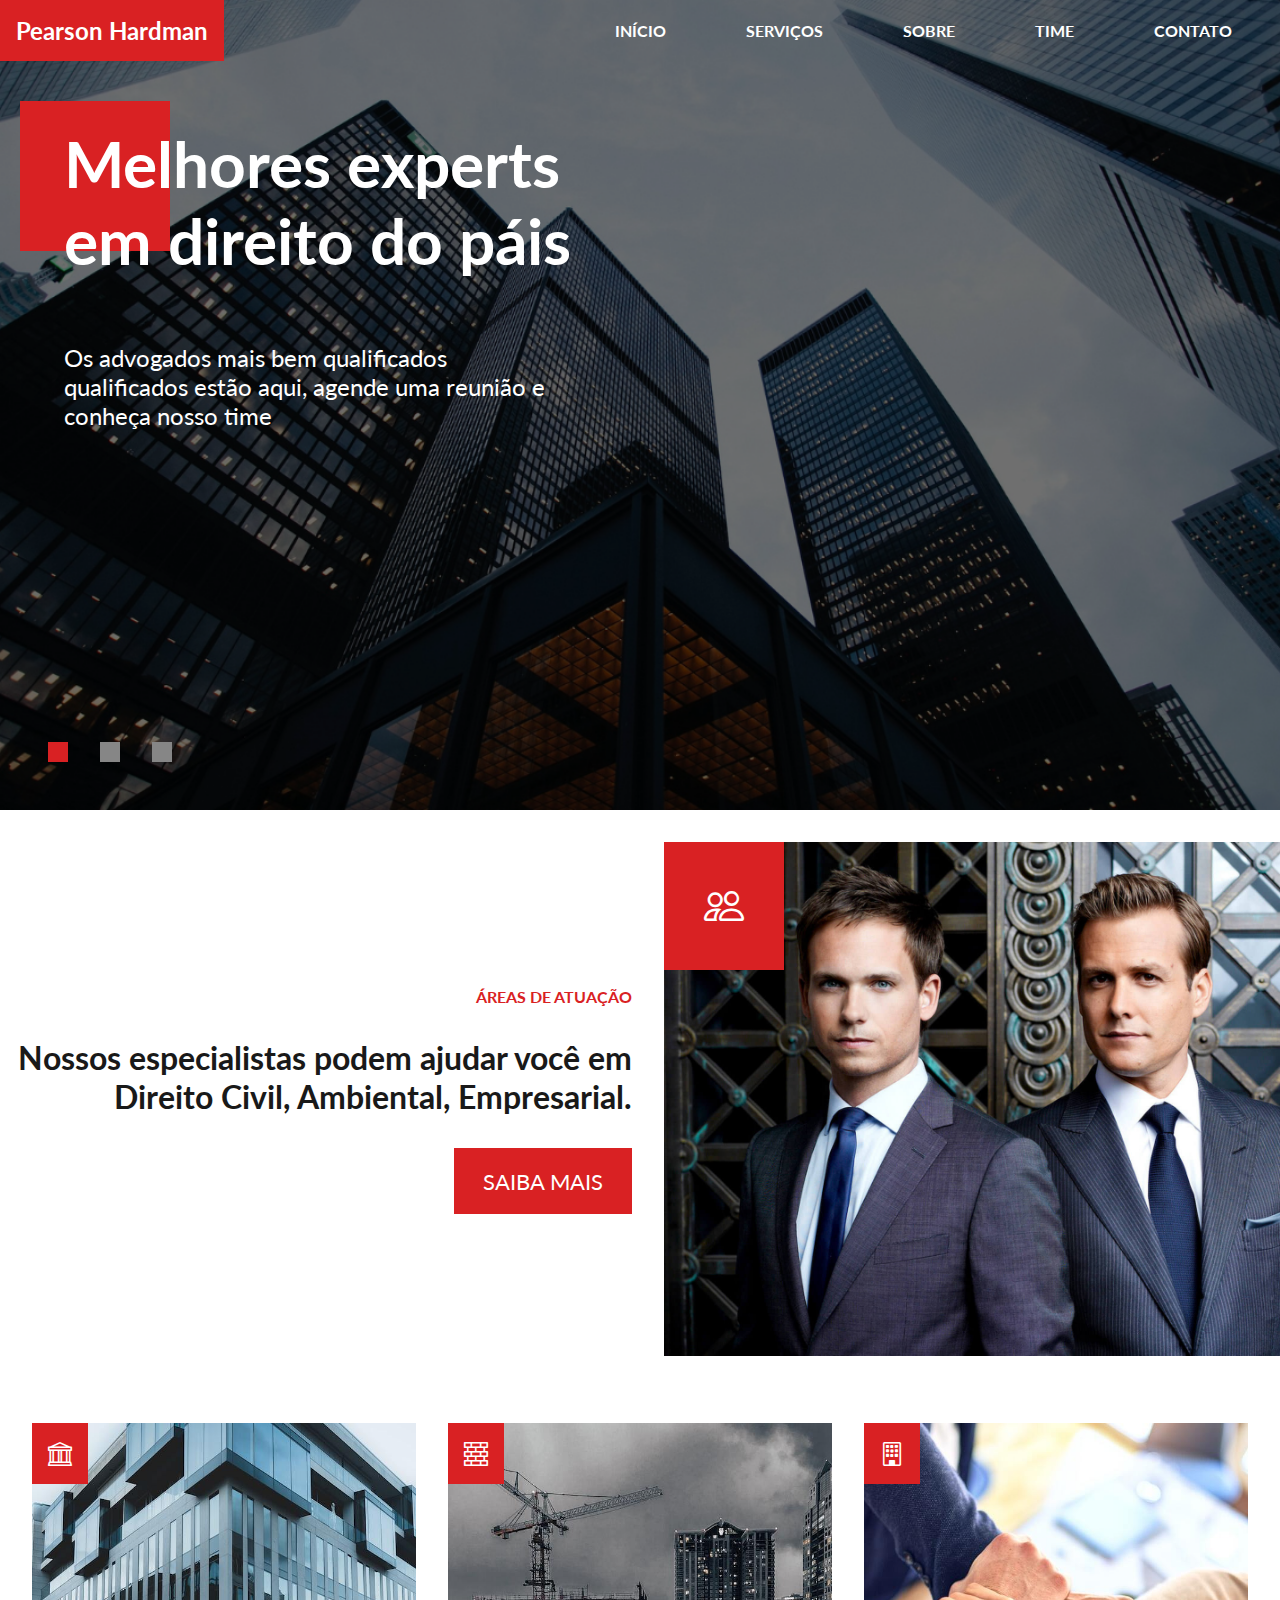
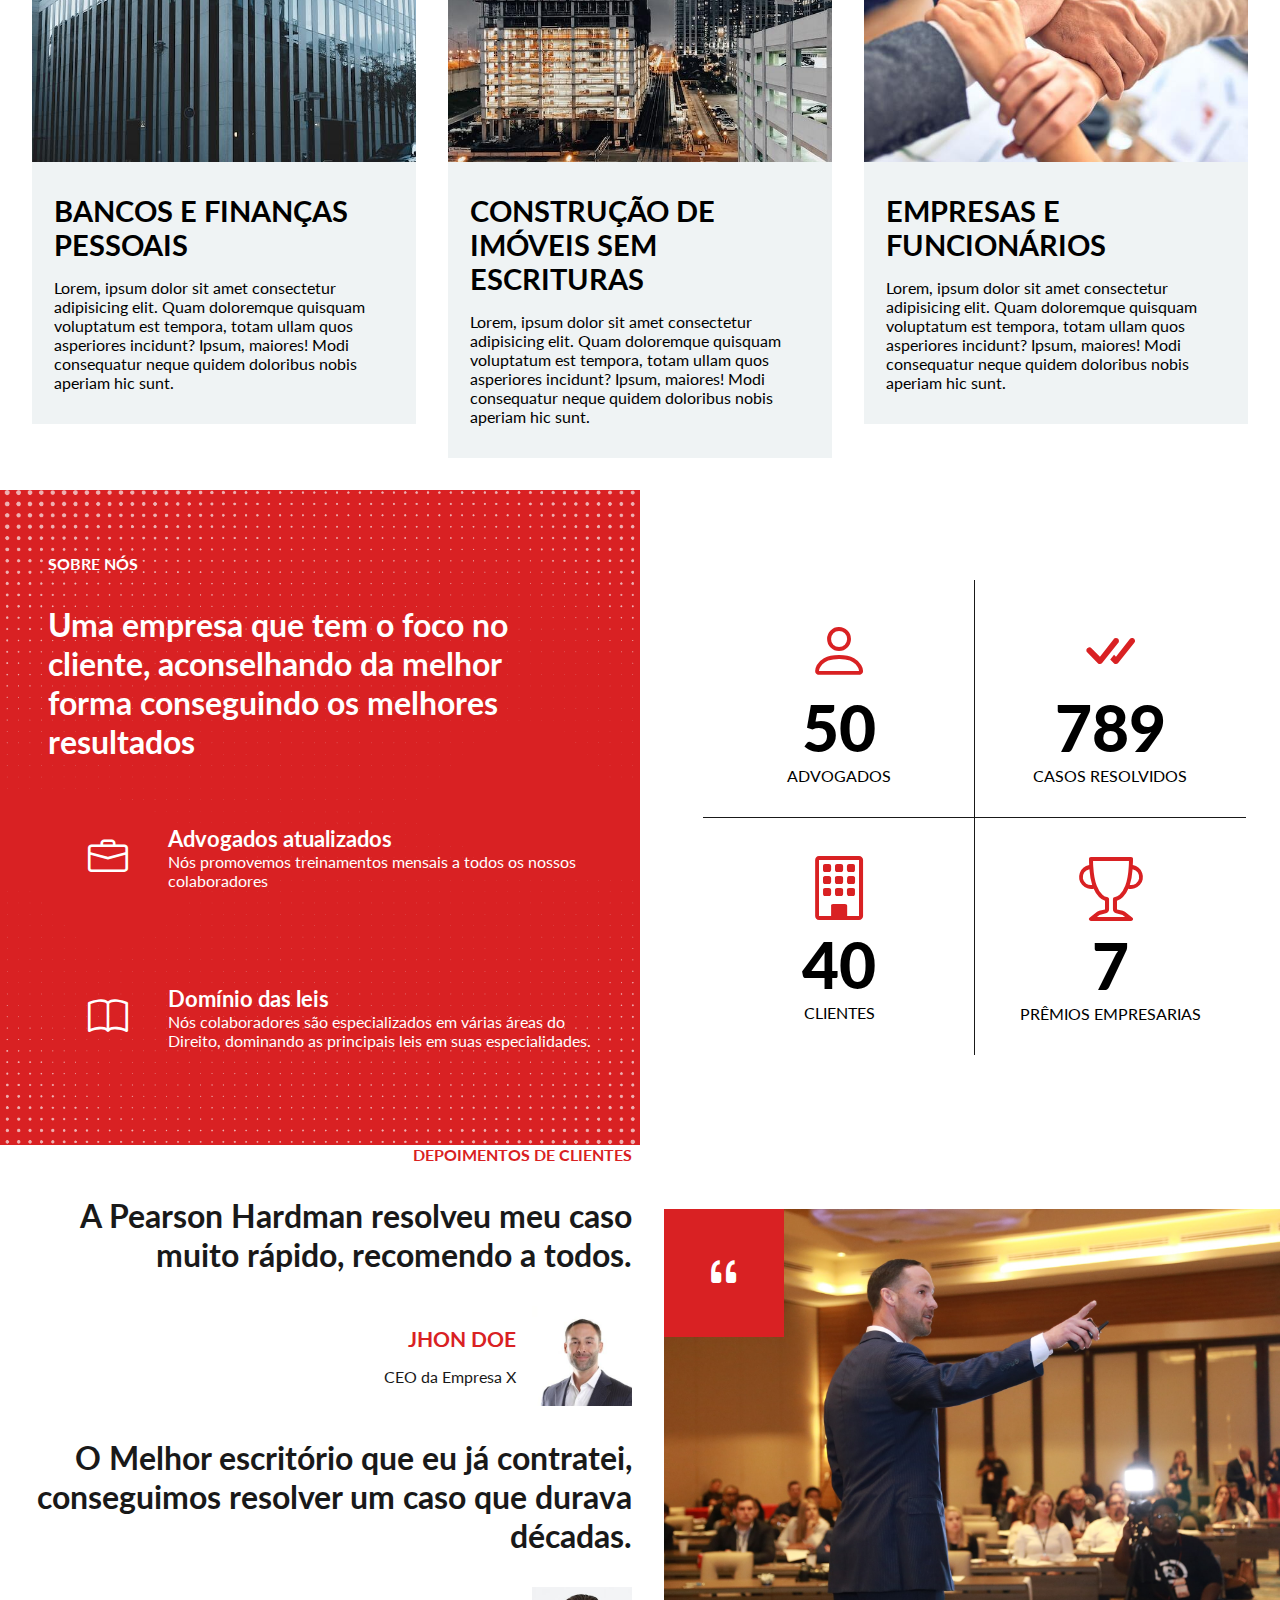
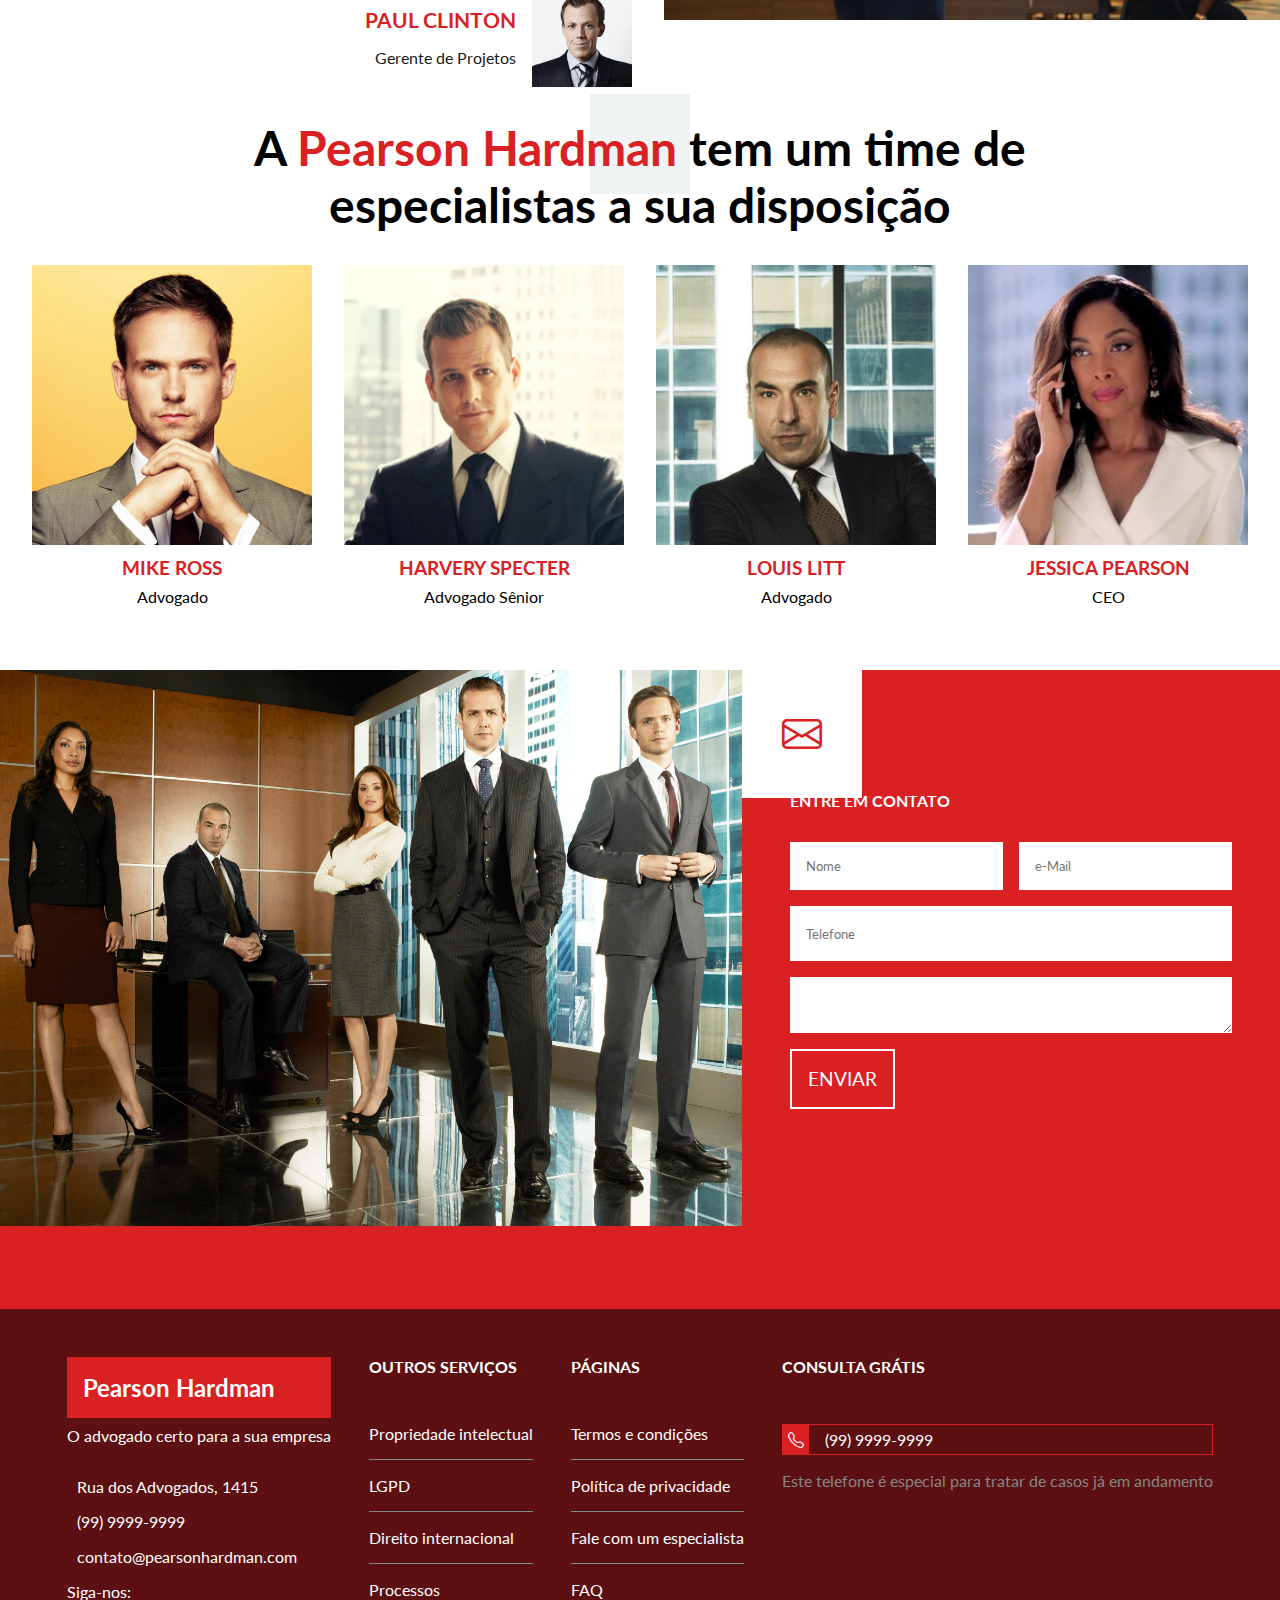
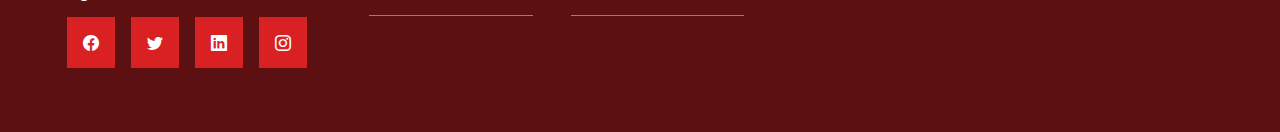
<file: Projeto/index.html>
<!DOCTYPE html>
<html lang="pt-br">
  <head>
    <meta charset="UTF-8" />
    <meta http-equiv="X-UA-Compatible" content="IE=edge" />
    <meta name="viewport" content="width=device-width, initial-scale=1.0" />

    <!-- Styles -->
    <link rel="stylesheet" href="css/styles.css" />

    <!-- Site Icon -->
    <link rel="shortcut icon" href="img/favicon.ico" type="image/x-icon" />

    <!-- Bootstrap Icons -->
    <link
      rel="stylesheet"
      href="https://cdn.jsdelivr.net/npm/bootstrap-icons@1.10.5/font/bootstrap-icons.css"
    />

    <!-- Fonts -->
    <link rel="preconnect" href="https://fonts.googleapis.com" />
    <link rel="preconnect" href="https://fonts.gstatic.com" crossorigin />
    <link
      href="https://fonts.googleapis.com/css2?family=Lato:ital,wght@0,100;0,300;0,400;0,700;0,900;1,100;1,300;1,400;1,700;1,900&display=swap"
      rel="stylesheet"
    />

    <script src="js/scripts.js" defer></script>

    <title>Pearson Hardman</title>
  </head>
  <body>
    <!-- Header and Banner-->
    <header id="header">
      <div id="inner-header">
        <h2 id="brand">Pearson Hardman</h2>
        <nav id="navbar">
          <a href="#header">Início</a>
          <a href="#expertise-areas">Serviços</a>
          <a href="#about">Sobre</a>
          <a href="#team">Time</a>
          <a href="#contact">Contato</a>
        </nav>

        <!-- Menu Mobile -->
        <i class="bi bi-list" id="menu"></i>
        <nav id="mobile-navbar">
          <i class="bi bi-x-lg" id="close-menu"></i>
          <a href="#header">Início</a>
          <a href="#expertise-areas">Serviços</a>
          <a href="#about">Sobre</a>
          <a href="#team">Time</a>
          <a href="#contact">Contato</a>
        </nav>

      </div>

      <div class="banner active">
        <span class="square"></span>
        <h2>Melhores experts em direito do páis</h2>
        <p>
          Os advogados mais bem qualificados qualificados estão aqui, agende uma
          reunião e conheça nosso time
        </p>
      </div>

      <div class="banner">
        <span class="square"></span>
        <h2>Conheça o nosso time</h2>
        <p>
          Veja as especialidades dos nossos advogados, e entenda como eles podem lhe ajudar
        </p>
      </div>

      <div class="banner">
        <span class="square"></span>
        <h2>Os nossos resultados</h2>
        <p>
          Confira as nossas métricas e conheça os resultados que já obtivemos
        </p>
      </div>

      <div class="dots">
        <div class="dot active"></div>
        <div class="dot"></div>
        <div class="dot"></div>
      </div>
    </header>

    <!--Action areas-->
    <main id="expertise-areas" class="text-image-section">
      <div id="expertise-information" class="text-container">
        <p class="section-subtitle">Áreas de atuação</p>
        <h3 class="section-title">
          Nossos especialistas podem ajudar você em Direito Civil, Ambiental,
          Empresarial.
        </h3>
        <a href="#" class="btn">Saiba Mais</a>
      </div>
      <div id="expertise-image-container" class="image-container">
        <i class="bi bi-people"></i>
        <img
          src="img/employees_banner.jpg"
          alt="Advogados da Pearson Hardman"
        />
      </div>

      <div id="other-services">
        <div class="service">
          <img src="img/bank.jpg" alt="Banco" />
          <i class="bi bi-bank"></i>
          <div class="service-info">
            <h4>Bancos e Finanças pessoais</h4>
            <p>
              Lorem, ipsum dolor sit amet consectetur adipisicing elit. Quam
              doloremque quisquam voluptatum est tempora, totam ullam quos
              asperiores incidunt? Ipsum, maiores! Modi consequatur neque quidem
              doloribus nobis aperiam hic sunt.
            </p>
          </div>
        </div>

        <div class="service">
          <img src="img/construction.jpg" alt="Construção" />
          <i class="bi bi-bricks"></i>
          <div class="service-info">
            <h4>Construção de Imóveis sem escrituras</h4>
            <p>
              Lorem, ipsum dolor sit amet consectetur adipisicing elit. Quam
              doloremque quisquam voluptatum est tempora, totam ullam quos
              asperiores incidunt? Ipsum, maiores! Modi consequatur neque quidem
              doloribus nobis aperiam hic sunt.
            </p>
          </div>
        </div>

        <div class="service">
          <img src="img/company.jpg" alt="Empresa" />
          <i class="bi bi-building"></i>
          <div class="service-info">
            <h4>Empresas e funcionários</h4>
            <p>
              Lorem, ipsum dolor sit amet consectetur adipisicing elit. Quam
              doloremque quisquam voluptatum est tempora, totam ullam quos
              asperiores incidunt? Ipsum, maiores! Modi consequatur neque quidem
              doloribus nobis aperiam hic sunt.
            </p>
          </div>
        </div>
      </div>
      <!--other-services-->
    </main>

    <!--About us section-->
    <section id="about">
      <div id="about-text">
        <p class="section-subtitle">Sobre nós</p>
        <h3 class="section-title">
          Uma empresa que tem o foco no cliente, aconselhando da melhor forma
          conseguindo os melhores resultados
        </h3>

        <div class="about-description">
          <i class="bi bi-briefcase"></i>
          <div>
            <h4>Advogados atualizados</h4>
            <p>
              Nós promovemos treinamentos mensais a todos os nossos
              colaboradores
            </p>
          </div>
        </div>

        <div class="about-description">
          <i class="bi bi-book"></i>
          <div>
            <h4>Domínio das leis</h4>
            <p>
              Nós colaboradores são especializados em várias áreas do Direito,
              dominando as principais leis em suas especialidades.
            </p>
          </div>
        </div>
      </div>
      <!--about-text-->

      <div id="about-data">
        <div class="data">
          <i class="bi bi-person"></i>
          <p class="number">50</p>
          <p class="text">Advogados</p>
        </div>

        <div class="data">
          <i class="bi bi-check-all"></i>
          <p class="number">789</p>
          <p class="text">Casos resolvidos</p>
        </div>

        <div class="data">
          <i class="bi bi-building"></i>
          <p class="number">40</p>
          <p class="text">Clientes</p>
        </div>

        <div class="data">
          <i class="bi bi-trophy"></i>
          <p class="number">7</p>
          <p class="text">Prêmios empresarias</p>
        </div>
      </div>
      <!--about-data-->
    </section>

    <!--Testimonials -->
    <section id="testimonials" class="text-image-section">
      <div id="testimonials-information" class="text-container">
        <p class="section-subtitle">Depoimentos de clientes</p>

        <h3 class="section-title">
          A Pearson Hardman resolveu meu caso muito rápido, recomendo a todos.
        </h3>
        <div class="author">
          <div class="author-info">
            <p class="author-name">Jhon Doe</p>
            <p class="author-job">CEO da Empresa X</p>
          </div>
          <img src="img/author_1.jpg" alt="Jhon Doe" />
        </div>
        <!--author-->

        <h3 class="section-title">
          O Melhor escritório que eu já contratei, conseguimos resolver um caso
          que durava décadas.
        </h3>
        <div class="author">
          <div class="author-info">
            <p class="author-name">Paul Clinton</p>
            <p class="author-job">Gerente de Projetos</p>
          </div>
          <img src="img/author_2.jpg" alt="Paul Clinton" />
        </div>
        <!--author-->
      </div>

      <!--testimonial-information-->
      <div id="testimonial-image-container" class="image-container">
        <i class="bi bi-quote"></i>
        <img src="img/court.jpg" alt="Advogado em um tribunal" />
      </div>
    </section>

    <!--employees-->
    <section id="team">
      <span class="square"></span>
      <h2>
        A <span>Pearson Hardman</span> tem um time de especialistas a sua
        disposição
      </h2>
      <div class="employees">
        <div class="employee">
          <img src="img/mike.jpg" alt="Mike Ross" />
          <p class="employee-name">Mike Ross</p>
          <p class="employee-role">Advogado</p>
        </div>
        <div class="employee">
          <img src="img/harvey.png" alt="Harvery Specter" />
          <p class="employee-name">Harvery Specter</p>
          <p class="employee-role">Advogado Sênior</p>
        </div>
        <div class="employee">
          <img src="img/louis.jpg" alt="Louis Litt" />
          <p class="employee-name">Louis Litt</p>
          <p class="employee-role">Advogado</p>
        </div>
        <div class="employee">
          <img src="img/jessica.jpg" alt="Jessica Pearson" />
          <p class="employee-name">Jessica Pearson</p>
          <p class="employee-role">CEO</p>
        </div>
      </div>
    </section>

    <!--Contact-->
    <section id="contact" class="text-image-section">
      <div id="contact-image-container" class="image-container">
        <img src="img/office.jpg" alt="Advogados no escritório" />
      </div>

      <div id="contact-information" class="text-container">
        <i class="bi bi-envelope"></i>
        <p class="section-subtitle">Entre em contato</p>

        <form>
          <div class="form-control">
            <input type="text" name="name" id="name" placeholder="Nome" />
            <input type="email" name="email" id="email" placeholder="e-Mail" />
          </div>
          <input type="text" name="phone" id="phone" placeholder="Telefone" />
          <textarea name="message" id="message" placeholder="Sua mensagem...">
          </textarea>
          <input type="submit" value="Enviar" class="btn" />
        </form>
      </div>
    </section>

    <!--Footer-->
    <footer id="footer">
      <div class="contact-info">
        <div class="footer-brand">
          <h2>Pearson Hardman</h2>
          <p>O advogado certo para a sua empresa</p>
        </div>
        <p><i class="bi-bi-geo-alt"></i> Rua dos Advogados, 1415</p>
        <p><i class="bi-bi-telephone"></i>(99) 9999-9999</p>
        <p><i class="bi-bi-envelope"></i>contato@pearsonhardman.com</p>
        <div class="social-networks">
          <p>Siga-nos:</p>
          <div class="networks">
            <a href="#"><i class="bi bi-facebook"></i></a>
            <a href="#"><i class="bi bi-twitter"></i></a>
            <a href="#"><i class="bi bi-linkedin"></i></a>
            <a href="#"><i class="bi bi-instagram"></i></a>
          </div>
        </div>
      </div>
      <div class="links-container">
        <h4>Outros serviços</h4>
        <nav>
          <a href="#">Propriedade intelectual</a>
          <a href="#">LGPD</a>
          <a href="#">Direito internacional</a>
          <a href="#">Processos</a>
        </nav>
      </div>
      <div class="links-container">
        <h4>Páginas</h4>
        <nav>
          <a href="#">Termos e condições</a>
          <a href="#">Política de privacidade</a>
          <a href="#">Fale com um especialista</a>
          <a href="#">FAQ</a>
        </nav>
      </div>
      <div class="links-container">
        <h4>Consulta grátis</h4>
        <div class="phone-number">
          <i class="bi bi-telephone"></i>
          <p>(99) 9999-9999</p>
        </div>
        <p class="phone-info">Este telefone é especial para tratar de casos já em andamento</p>
      </div>
    </footer>
  </body>
</html>
</file>
<file: Projeto/css/styles.css>
/* ############ Root properties ############ */
:root {
  --main-color: #d92123;
  --secondary-color: #868686;
  --tertiary-color: #eff3f4;

  --primary-text-color: #ffffff;
  --secondary-text-color: #191919;

  --secondary-bg-color: #5c1011;
}

/* ############ Generals properties ############ */
* {
  margin: 0;
  padding: 0;
  box-sizing: border-box;
  font-family: "Lato", sans-serif;
}

a {
  text-decoration: none;
}

img {
  width: 100%; /*Limit from size of father element*/
}

input[type="submit"] {
  cursor: pointer;
}

i {
  background-color: var(--main-color);
  color: var(--primary-text-color);
  font-size: 2.5rem;
  padding: 2.5rem;
}

/* ############ Header and banner ############ */
#header {
  min-height: 90vh; /*Height of screen*/
  background-image: url("../img/main_banner4.png");
  background-size: cover;
  background-position: center;
  color: var(--primary-text-color);
  margin-bottom: 2rem;
  position: relative; /* Specifies the scope that will control absolute elements */
}

#inner-header {
  display: flex; /* Items inside the container can be positioned with flexbox */
  justify-content: space-between;
  align-items: center;
}

#brand {
  background-color: var(--main-color);
  padding: 1rem;
}

#navbar {
  display: flex;
  gap: 3rem;
  text-transform: uppercase;
  margin-right: 2rem;
}

#navbar a {
  color: var(--primary-text-color);
  font-weight: bold;
  padding: 1rem;
}

#navbar a:hover{
  color: var(--main-color);
}

.banner.active {
  opacity: 1;
}

.banner.active p{
  margin-top: 4rem;
}

.banner {
  max-width: 50%; /* Limit width from banner container */
  padding: 4rem;
  opacity: 0;
  position: absolute;
  transition: 0.6s;
}

.banner h2 {
  font-size: 4rem;
  margin-bottom: 1.2rem;
  position: relative;
  z-index: 2;
}

.banner p {
  font-size: 1.5rem;  
}

.square {
  display: block;
  width: 150px;
  height: 150px;
  background-color: var(--main-color);
  position: absolute;
  z-index: 1;
  left: 20px;
  top: 40px;
}

.dots {
  display: flex;
  gap: 2rem;
  position: absolute;
  bottom: 3rem;
  left: 3rem;
}

.dot {
  width: 20px;
  height: 20px;
  background-color: var(--secondary-color);
}

.dot.active {
  background-color: var(--main-color);
}

/* ############ Action areas (main) ############ */
.text-image-section {
  display: flex;
  flex-wrap: wrap;
  gap: 2rem;
}

.text-container {
  flex: 2 1 0; /*short-cut for flex element*/
  display: flex;
  gap: 2rem;
  flex-direction: column;
  justify-content: center;
  text-align: right;
}

.section-subtitle{
  text-transform: uppercase;
  font-weight: bold;
  color: var(--main-color);
}

.section-title{
  color: var(--secondary-text-color);
  font-size: 2rem;
}

.btn{
  padding: 1.2rem 1.8rem;
  text-transform: uppercase;
  font-size: 1.4rem;
  background-color: var(--main-color);
  align-self: end;
  color: var(--primary-text-color);
}

.image-container {
  flex: 1 1 300px;
  position: relative;
}

.image-container i {
  position: absolute;
}

#other-services{
  width: 100%;
  display: flex;
  gap: 2rem;
  padding: 2rem;
}

.service{
  position: relative;
}

.service i{
  position: absolute;
  left: 0;
  top: 0;
  padding: 1rem;
  font-size: 1.5rem;
}

.service-info{
  background-color: var(--tertiary-color);
  padding: 2rem 1.4rem;
  min-height: 250px;
  margin-top: -3rem;
  z-index: 2;
  position: relative;
}

.service h4{
  font-size: 1.8rem;
  margin-bottom: 1rem;
  text-transform: uppercase;
}


/* ############ About us section ############ */
#about{
  display: flex;
  flex-wrap: wrap;
  align-items: center;
  gap: 2rem;
}

#about-text{
  background-image: url("../img/pattern.png");
  background-size: cover;
  background-position: center;
  color: var(--primary-text-color);
  flex: 1 1 0;
  display: flex;
  flex-direction: column;
  justify-content: center;
  gap: 2rem;
  padding: 4rem 3rem;
}

#about-text .section-subtitle,
#about-text .section-title{
  color: var(--primary-text-color);
}

#about-text  i{
  background-color: transparent;
}

.about-description{
  display: flex;
  align-items: center;
}

.about-description h4{
  font-size: 1.4rem;
}

#about-data{
  flex: 1 1 0;
  display: flex;
  flex-wrap: wrap;
  padding: 2rem;
}

#about-data .data{
  width: 50%;
  display: flex;
  flex-direction: column;
  align-items: center;
  justify-content: center;
  padding: 2rem;
  margin-top: -1px;
  margin-left: -1px;
}

#about-data .data:first-child{
    border-bottom: 1px solid var(--secondary-text-color);
    border-right: 1px solid var(--secondary-text-color);
}

#about-data .data:last-child{
  border-top: 1px solid var(--secondary-text-color);
  border-left: 1px solid var(--secondary-text-color);
}

#about-data .data i{
  background-color: transparent;
  color: var(--main-color);
  font-size: 4rem;
  padding: 0;
}

.data .number{
  font-size: 4rem;
  font-weight: 900;
}

.data .text {
  text-transform: uppercase;
}
/* ############ Testimonial section ############ */
#testimonials{
  display: flex;
  align-items: center;
}

#testimonial-information{
  padding: 3rem;
}

.author{
  display: flex;
  justify-content: end;
  align-items: center;
  gap: 1rem;
}

.author .author-name{
  color: var(--main-color);
  text-transform: uppercase;
  font-size: 1.3rem;
  font-weight: bold;
  margin-bottom: 1rem;
}

.author .author-job{
  color: var(--secondary-text-color);
}

.author img{
  width: 100px;
  height: 100px;
}

/* ############ Employees Section ############ */
#team{
  position: relative;
  margin-top: 2rem;
  margin-bottom: 2rem;
}

#team h2{
  font-size: 3rem;
  text-align: center;
  max-width: 1000px;
  margin: 0 auto;
  position: relative;
  z-index: 2;
}

#team h2 span{
  color: var(--main-color);
}

#team .square{
  background-color: var(--tertiary-color);
  width: 100px;
  height: 100px;
  left: 50%;
  margin-left: -50px;
  top: -25px;
}

.employees{
  display: flex;
  gap: 2rem;
  padding: 2rem;
  text-align: center;
}

.employee-name{
  color: var(--main-color);
  text-transform: uppercase;
  font-size: 1.2rem;
  font-weight: bold;
  margin: 0.5rem 0;
}

/* ############ Contact section ############ */
#contact{
  background-color: var(--main-color);
  gap: 0;
  padding-bottom: 5rem;
}

#contact-information{
  position: relative;
  text-align: left;
  padding: 3rem;
  flex: 1 1 0;
}

#contact-information .section-subtitle{
  color: var(--primary-text-color);
}

#contact-information i{
  position: absolute;
  top: 0;
  left: 0;
  background-color: var(--primary-text-color);
  color: var(--main-color);
}

#contact-information form {
  display: flex;
  flex-direction: column;
  gap: 1rem;
}

#contact-information .form-control{
  display: flex;
  gap: 1rem;
}

#contact-information input,
#contact-information textarea{
  flex: 0.5;
  padding: 1rem;
  border: none;
}

#contact-information .btn{
  align-self: start;
  border: 2px solid var(--primary-text-color);
  font-size: 1.2rem;
  transition: 0.4s;
}

#contact-information .btn:hover{
  background-color: var(--primary-text-color);
  color: var(--main-color);
}

/* ############ Footer ############ */
#footer{
  color: var(--primary-text-color);
  background-color: var(--secondary-bg-color);
  display: flex;
  justify-content: space-around;
  padding: 3rem 3rem 5rem;
}

#footer i{
  font-size: 1rem;
  padding: 0.3rem;
}

#footer a{
  color: var(--primary-text-color);
}

#contact-info,
#links-container{
  width: 20%;
}

.footer-brand{
  margin-bottom: 2rem;
}

.footer-brand h2{
  background-color: var(--main-color);
  margin-bottom: 0.5rem;
  padding: 1rem;
}

.contact-info p{
  margin-bottom: 1rem;
}

.contact-info p i{
  background-color: transparent;
  padding: 0;
  color: var(--main-color);
}

.social-networks p{
  margin-bottom: 1rem;
}

.networks {
  margin-top: 2rem;
  display: flex;
  gap: 1rem;
}

#footer .networks i{
  padding: 1rem;
}

.links-container h4{
  text-transform: uppercase;
  margin-bottom: 3rem;
}

.links-container nav{
  display: flex;
  flex-direction: column;
}

.links-container nav a{
  padding-bottom: 1rem;
  margin-bottom: 1rem;
  border-bottom: 1px solid var(--secondary-color);
}

.phone-number{
  display: flex;
  border: 1px solid var(--main-color);
  gap: 1rem;
  align-items: center;
  margin-bottom: 1rem;
}

.phone-info{
  color: var(--secondary-color);
}
/* ############ Mobile navbar ############ */
#menu,#close-menu{
  font-size: 2rem;
  padding: 1rem;
  display: none;
}

#close-menu{
  position: absolute;
  top: 0;
  right: 0;
}

#mobile-navbar{
  position: fixed;
  top: 0;
  left: 100%;
  height: 100%;
  width: 100%;
  background-color: rgba(0, 0, 0, 0.95);
  display: flex;
  flex-direction: column;
  padding: 4rem 2rem;
  transition: 0.4s;
  z-index: 5;
}

#mobile-navbar.menu-active{
  left: 0;
}

#mobile-navbar a{
  color: var(--primary-text-color);
  font-size: 2rem;
  text-align: center;
  margin-bottom: 1rem;
  padding-bottom: 1rem;
  border-bottom: 1px solid var(--main-color);
}

/* ############ Media querys (responsivity) ############ */
@media(max-width:450px) {

  /* ############ Generals properties ############ */
    body{
      overflow-x: hidden; /*hideen side scroll*/
    }

    i{
      padding: 1.5rem;
      font-size: 2rem;
    }

  /* ############ Header and banner ############ */
    #navbar{
      display: none;
    }

    #menu, #close-menu{
      display: block;
    }

    .banner{
      max-width: 100%;
      padding: 4rem 2rem;
    }

    .banner h2{
      font-size: 3rem;
    }
    
    .banner p{
      font-size: 1rem;
    } 
  
  /* ############ Action areas (main) ############ */
    .btn{
      align-self: initial;
    }

    .image-container{
      flex: 1 1 100%;
    }

    #other-services{
      flex-wrap: wrap;
    }

  /* ############ About us section ############ */
    #about{
      gap: 0;
    }

    #about-text,
    #about-data{
      flex: 1 1 100%;
    }

    .about-description{
      gap: 1rem;
    }

    .about-description i{
      padding: 0;
      min-width: 40px;
    }

    #about #about-data .data{
      width: 100%;
      border: none;
      border-bottom: 1px solid var(--secondary-text-color);
    }

  /* ############ Testimonial section ############ */
    .text-container{
      text-align: center;
      padding: 2rem;
    }

  /* ############ Employees Section ############ */
    #team{
      margin-top: 2rem;
    }

    #team h2{
      font-size: 2.5rem;
    }

    .employees{
      flex-wrap: wrap;
    }

  /* ############ Contact section ############ */
    #contact{
      padding-bottom: 0;
    }

    #contact-information{
      padding: 7rem 1rem;
    }

    #contact-information .form-control{
      flex-direction: column;
    }

    #contact-information .btn{
      align-self: auto;
    }

  /* ############ Footer ############ */
    #footer{
      flex-wrap: wrap;
    }

    #footer i{
      font-size: 2rem;
      padding: 1rem;
    }

    #footer-brand{
      text-align: center;
    }

    .networks{
      margin-bottom: 3rem;
    }

    .links-container{
      margin-bottom: 1rem;
    }

    .links-container h4{
      margin-bottom: 1.5rem;
    }

    .contact-info,
    .links-container{
      width: 100%;
    }

}
</file>
